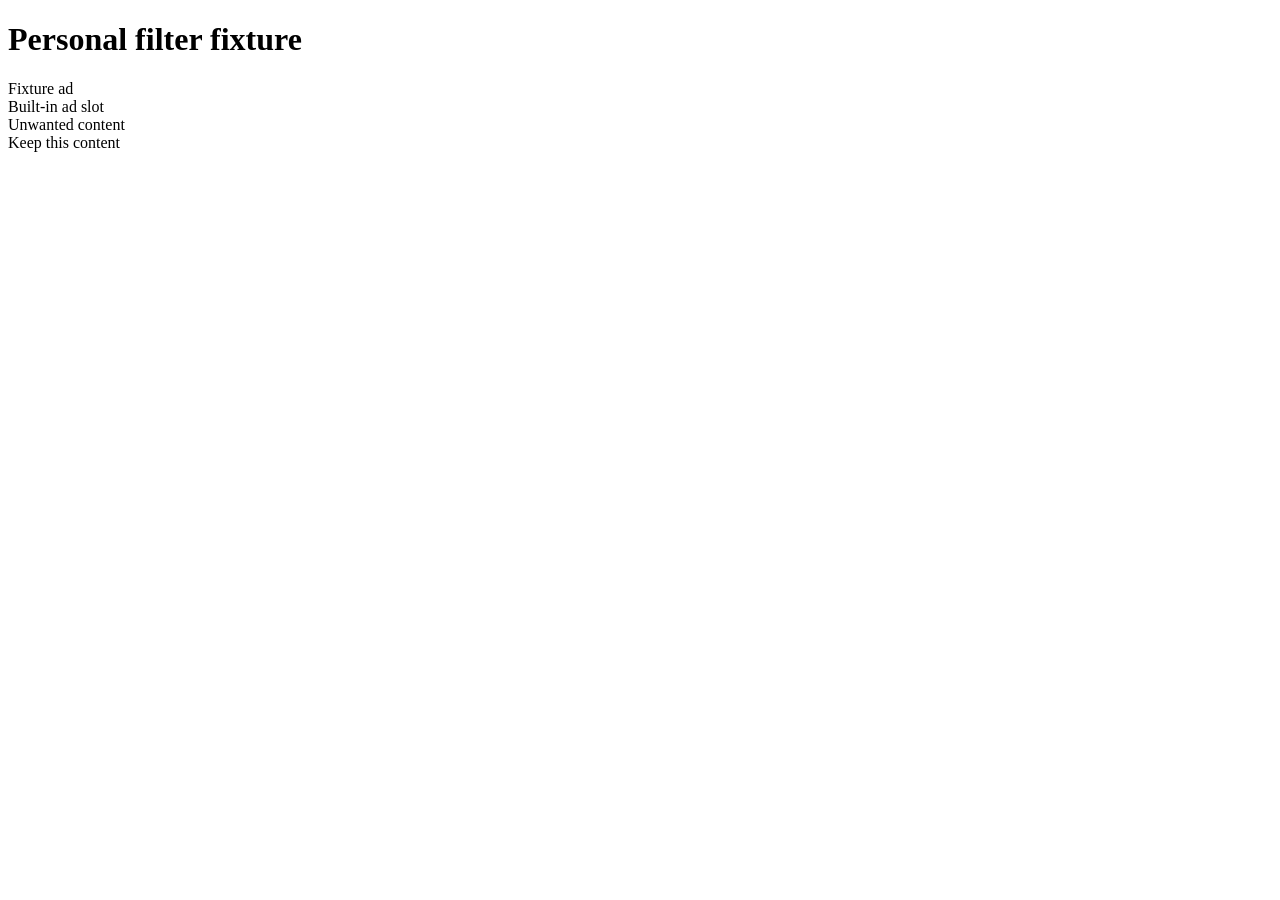
<file: Fixtures/personal.html>
<!doctype html><html lang="en"><meta charset="utf-8"><title>ADV personal filter checks</title>
<body><h1>Personal filter fixture</h1><div id="adv-demo-ad">Fixture ad</div><div data-ad-slot="fixture">Built-in ad slot</div><div id="unwanted">Unwanted content</div><div id="keep">Keep this content</div>
<script>
Object.defineProperty(document, "hidden", {configurable:true, get:()=>false});
const handlers = [];
let saved = {};
let shared = false;
let remote = [];
let nativeFailure = false;
let dynamicRules = [{id:42, priority:1, action:{type:'allow'}, condition:{urlFilter:'unrelated'}}];
let failSourceUpdate = false;
let failSourceSave = false;
const clone = value => JSON.parse(JSON.stringify(value));
const toolbarIcons = new Map();
const toolbarTitles = new Map();
const tabEvents = {updated:[], activated:[], removed:[]};
let matchedRules = [];
let failMatchedRules = false;
window.browser = {
  action: {
    async setIcon({tabId,path}) { toolbarIcons.set(tabId,path); },
    async setTitle({tabId,title}) { toolbarTitles.set(tabId,title); }
  },
  storage: {local: {
    async get() { return clone(saved); },
    async set(value) {
      if (failSourceSave && 'globalBlockedSourcesV1' in value) { failSourceSave = false; throw new Error('Storage unavailable'); }
      Object.assign(saved, clone(value));
    }
  }},
  declarativeNetRequest: {
    async getDynamicRules() { return clone(dynamicRules); },
    async updateDynamicRules({removeRuleIds, addRules}) {
      if (failSourceUpdate) { failSourceUpdate = false; throw new Error('DNR unavailable'); }
      dynamicRules = [...dynamicRules.filter(rule=>!removeRuleIds.includes(rule.id)), ...clone(addRules)];
    },
    async getEnabledRulesets() { return ['advertising']; },
    async getMatchedRules() {
      if (failMatchedRules) throw new Error('activeTab permission not granted');
      return {rulesMatchedInfo:clone(matchedRules)};
    }
  },
  runtime: {
    getURL(path) { return 'safari-web-extension://adv/' + path; },
    onMessage: {addListener(handler) { handlers.push(handler); }},
    async sendNativeMessage(application, message) {
      if (nativeFailure) throw new Error("Native unavailable");
      if (!shared) return {shared:false, rules:[]};
      if (message.operation === "merge") {
        const merged = new Map(remote.map(rule=>[rule.id,rule]));
        for (const rule of message.rules) merged.set(rule.id,clone(rule));
        remote = [...merged.values()];
      }
      if (message.operation === 'replace') {
        const rule = remote.find(rule=>rule.id===message.id && !rule.deleted && rule.host===message.host);
        if (!rule || rule.modified!==message.expectedModified) return {error:'Rule changed'};
        remote=remote.map(item=>item.id===rule.id ? {...rule,selector:message.selector,modified:Math.max(Date.now(),rule.modified+1)} : item);
      }
      if (message.operation === 'remove') {
        const rule = remote.find(rule=>rule.id===message.id);
        if (rule) { rule.deleted=true; rule.modified=Math.max(Date.now(),rule.modified+1); }
      }
      return {shared:true, rules:clone(remote)};
    },
    async sendMessage(message) { return await handlers[0](message, {tab:{id:1,url:location.href},url:location.href}); }
  },
  tabs: {
    onUpdated: {addListener(handler) { tabEvents.updated.push(handler); }},
    onActivated: {addListener(handler) { tabEvents.activated.push(handler); }},
    onRemoved: {addListener(handler) { tabEvents.removed.push(handler); }},
    async query() { return [{id:1}]; },
    async sendMessage(id,message) { for (const handler of handlers.slice(1)) handler(message); }
  }
};
window.runADVToolbarTests = async function() {
  const results = [];
  function check(condition,name) { if (!condition) throw new Error(name); results.push(name); }
  const base = Date.now();
  const report = (frameId,blocked,document='first',started=base) => handlers[0](
    {operation:'activity',blocked,document,started}, {tab:{id:2,url:location.href},frameId});
  await report(0,false);
  check(toolbarIcons.get(2)==='toolbar-idle.svg','Toolbar opens the lid when no blocking is observed');
  await report(1,true);
  check(toolbarIcons.get(2)==='toolbar.svg','Blocking in a subframe closes the toolbar lid');
  await report(0,false);
  check(toolbarIcons.get(2)==='toolbar.svg','An idle main frame does not override a blocking subframe');
  await report(1,false);
  check(toolbarIcons.get(2)==='toolbar-idle.svg','The lid opens when the last cosmetic block disappears');
  await report(0,false,'new',base+1);
  await report(0,true,'first',base);
  check(toolbarIcons.get(2)==='toolbar-idle.svg','Late activity from a previous document cannot overwrite the new page');
  matchedRules=[{tabId:2,timeStamp:base+100,rule:{ruleId:1,rulesetId:'advertising'}}];
  await handlers[0]({operation:'toolbarStatus',tabId:2},{});
  check(toolbarIcons.get(2)==='toolbar.svg','A confirmed DNR match closes the lid without a cosmetic match');
  tabEvents.updated.at(-1)(2,{status:'loading'});
  await report(0,false,'next',Date.now());
  check(toolbarIcons.get(2)==='toolbar-idle.svg','Navigation clears network activity from the previous page');
  failMatchedRules=true;
  await handlers[0]({operation:'toolbarStatus',tabId:3},{});
  check(toolbarTitles.get(3).includes('unavailable'),'Unavailable DNR feedback is reported as unknown rather than disabled');
  failMatchedRules=false;
  const originalNow=Date.now;
  try {
    await report(1,true,'frame',base+2);
    Date.now=()=>originalNow()+31000;
    await report(0,false,'next',base+10);
    check(toolbarIcons.get(2)==='toolbar-idle.svg','Expired subframe reports cannot leave the blocking icon stuck');
  } finally { Date.now=originalNow; }
  return JSON.stringify(results);
};
const attach = Element.prototype.attachShadow;
let pickerRoot;
Element.prototype.attachShadow = function(options) { pickerRoot = attach.call(this, options); return pickerRoot; };
window.runADVPersonalTests = async function(personalScript, pickerScript, backgroundScript) {
  const results = [];
  function check(condition, name) { if (!condition) throw new Error(name); results.push(name); }
  async function wait(condition) {
    for (let i=0;i<100;i++) { if (condition()) return; await new Promise(resolve=>setTimeout(resolve,20)); }
    throw new Error("Timed out waiting for rule application");
  }
  const unwanted = document.getElementById("unwanted");
  const keep = document.getElementById("keep");
  (0,eval)(personalScript);
  await wait(()=>getComputedStyle(document.getElementById("adv-demo-ad")).display === "none");
  check(getComputedStyle(document.querySelector("[data-ad-slot]")).display === "none", "Built-in cosmetic filters work within the single Web Extension");
  (0,eval)(pickerScript);
  unwanted.click();
  check(pickerRoot.getElementById("selector").value === "#unwanted", "Picker generates a stable selector");
  pickerRoot.getElementById("save").click();
  await wait(()=>getComputedStyle(unwanted).display === "none");
  check(getComputedStyle(keep).display !== "none", "Saving hides selected content and preserves normal content");
  let state = await browser.runtime.sendMessage({operation:"list"});
  check(state.rules.length === 1 && !state.shared, "Unsigned mode persists a local rule");
  check(saved.personalRulesV1[0].selector === "#unwanted", "Rule survives background storage reload");
  await browser.runtime.sendMessage({operation:"remove",id:state.rules[0].id});
  await wait(()=>getComputedStyle(unwanted).display !== "none");
  check(saved.personalRulesV1[0].deleted, "Removing restores content and retains a tombstone");
  const different = await browser.runtime.sendMessage({operation:"add",host:"other.example.com",selector:"#keep"});
  check(!!different.error, "Content script cannot add a rule for another site");
  const injection = await browser.runtime.sendMessage({operation:"add",host:location.hostname,selector:"x}body{display:none"});
  check(!!injection.error, "Rejects stylesheet injection");
  shared = true;
  state = await browser.runtime.sendMessage({operation:"list"});
  check(state.shared && remote[0].deleted, "Signing migration preserves local deletion history");
  remote.push({id:crypto.randomUUID(),host:location.hostname,selector:"#keep",modified:Date.now(),deleted:false});
  await browser.runtime.sendMessage({operation:"list"});
  await browser.tabs.sendMessage(1,{operation:"refresh"});
  await wait(()=>getComputedStyle(keep).display === "none");
  check(getComputedStyle(unwanted).display !== "none", "Rules arriving through native storage apply on the page");
  nativeFailure = true;
  const failure = await browser.runtime.sendMessage({operation:"add",host:location.hostname,selector:"#unwanted"});
  check(!!failure.error && saved.personalRulesV1.length === 2, "Shared mode reports native failure instead of silently forking local rules");
  nativeFailure = false;
  (0,eval)(pickerScript);
  const input = pickerRoot.getElementById("selector");
  unwanted.click(); input.value = "body"; input.dispatchEvent(new Event("input"));
  check(pickerRoot.getElementById("save").disabled, "Picker rejects hiding the entire page");
  pickerRoot.getElementById("cancel").click();
  check(!globalThis.__advCancelPicker, "Cancel cleans up the picker");
  shared = false; saved.sharedActivated = false;
  const batch = await browser.runtime.sendMessage({operation:"addMany",host:location.hostname,selectors:[".bulk-one", ".bulk-two", ".bulk-one"]});
  check(!batch.error && batch.added === 2, "Bulk registration saves multiple selectors and skips duplicates");
  const repeated = await browser.runtime.sendMessage({operation:"addMany",host:location.hostname,selectors:[".bulk-one", ".bulk-two"]});
  check(repeated.added === 0, "Repeated bulk registration preserves existing records");
  const beforeInvalid = JSON.stringify(saved);
  const invalidBatch = await browser.runtime.sendMessage({operation:"addMany",host:location.hostname,selectors:[".valid-batch", "x}body{display:none"]});
  check(!!invalidBatch.error && JSON.stringify(saved) === beforeInvalid, "Invalid bulk registration commits no partial rules");
  const wrongSite = await browser.runtime.sendMessage({operation:"addMany",host:"other.example.com",selectors:[".bulk-one"]});
  check(!!wrongSite.error, "Bulk registration rejects a content script's different site");
  (0,eval)(`(()=>{${backgroundScript}\n})()`);
  handlers[0] = handlers.pop();
  const persisted = await browser.runtime.sendMessage({operation:"list"});
  check(persisted.rules.some(rule=>rule.selector === ".bulk-two"), "Bulk rules survive background process recreation from persistent storage");
  shared = true;
  await browser.runtime.sendMessage({operation:"list"});
  const sharedBatch = await browser.runtime.sendMessage({operation:"addMany",host:location.hostname,selectors:[".shared-one", ".shared-two"]});
  check(sharedBatch.added === 2 && remote.some(rule=>rule.selector === ".shared-two"), "Shared storage receives the bulk batch in one merge");
  check(remote.some(rule=>rule.deleted), "Bulk migration preserves existing deletion history");
  const first = document.createElement('div'); first.id = 'multi-first'; first.textContent = 'First ad';
  const second = document.createElement('div'); second.id = 'multi-second'; second.textContent = 'Second ad';
  document.body.append(first, second);
  (0,eval)(pickerScript);
  first.click(); second.click();
  check(pickerRoot.querySelectorAll('#selected li').length === 2, "Picker selects several page elements without closing");
  first.click();
  check(pickerRoot.querySelectorAll('#selected li').length === 1, "Clicking a selected element again deselects it");
  first.click();
  pickerRoot.querySelector('#selected button').click();
  check(pickerRoot.querySelectorAll('#selected li').length === 1, "Picker review list removes an individual selection");
  second.click();
  const editor = pickerRoot.getElementById('selector');
  editor.value = 'body'; editor.dispatchEvent(new Event('input'));
  check(pickerRoot.getElementById('save').disabled, "An invalid edited selection disables saving the entire selection");
  editor.value = '#multi-second'; editor.dispatchEvent(new Event('input'));
  pickerRoot.getElementById('save').click();
  await wait(()=>getComputedStyle(first).display === 'none' && getComputedStyle(second).display === 'none');
  check(!globalThis.__advCancelPicker, "Saving the multi-element selection hides both elements and closes the picker");
  check(saved.personalRulesV1.filter(rule=>!rule.deleted && ['#multi-first','#multi-second'].includes(rule.selector)).length === 2, "All picked elements are persisted together");
  const rotating = document.createElement('section');
  rotating.id = 'ad-a1b2c3d4e5f6'; rotating.className = 'advertisement css-a1b2c3d4e5f6';
  document.body.append(rotating);
  (0,eval)(pickerScript); rotating.click();
  check(pickerRoot.getElementById('selector').value === 'section.advertisement', 'Picker avoids hash IDs and classes in favor of a stable class');
  pickerRoot.getElementById('save').click();
  await wait(()=>getComputedStyle(rotating).display === 'none');
  rotating.remove();
  const replacement = document.createElement('section');
  replacement.id = 'ad-f6e5d4c3b2a1'; replacement.className = 'advertisement css-f6e5d4c3b2a1';
  document.body.append(replacement);
  check(getComputedStyle(replacement).display === 'none', 'Saved CSS hides dynamically inserted ads with different hash IDs');
  const marked = document.createElement('ins'); marked.id = 'abcdef123456'; marked.dataset.adSlot = '123456789';
  document.body.append(marked);
  (0,eval)(pickerScript); marked.click();
  check(pickerRoot.getElementById('selector').value === 'ins[data-ad-slot]', 'Picker uses ad attribute presence instead of rotating IDs or slot values');
  pickerRoot.getElementById('cancel').click();
  const stubborn = document.createElement('div');
  stubborn.className = 'stubborn-ad'; stubborn.style.setProperty('display','block','important');
  document.body.append(stubborn);
  await browser.runtime.sendMessage({operation:'addMany',host:location.hostname,selectors:['.stubborn-ad']});
  await new Promise(resolve=>setTimeout(resolve,250));
  check(getComputedStyle(stubborn).display === 'none','Personal filters override inline important display declarations');
  stubborn.style.setProperty('display','flex','important');
  await wait(()=>getComputedStyle(stubborn).display === 'none');
  check(getComputedStyle(stubborn).display === 'none','Page style changes cannot reveal a matching saved element');
  const ruleState = await browser.runtime.sendMessage({operation:'list'});
  await browser.runtime.sendMessage({operation:'remove',id:ruleState.rules.find(rule=>rule.selector==='.stubborn-ad'&&!rule.deleted).id});
  await wait(()=>getComputedStyle(stubborn).display === 'flex');
  check(stubborn.style.getPropertyValue('display')==='flex','Removing a rule restores the latest page display declaration');
  const advStyle=[...document.querySelectorAll('style')].find(style=>style.textContent.includes('section.advertisement'));
  advStyle.textContent='';
  await wait(()=>advStyle.textContent.includes('section.advertisement'));
  check(getComputedStyle(replacement).display === 'none','Connected ADV stylesheet tampering is repaired');
  const ruleCount=advStyle.sheet.cssRules.length;
  advStyle.sheet.deleteRule(0);
  await browser.tabs.sendMessage(1,{operation:'refresh'});
  await wait(()=>advStyle.sheet.cssRules.length===ruleCount);
  check(advStyle.sheet.cssRules.length===ruleCount,'CSSOM rule deletion is repaired even when stylesheet text is unchanged');
  advStyle.sheet.disabled=true;
  await browser.tabs.sendMessage(1,{operation:'refresh'});
  await wait(()=>!advStyle.sheet.disabled);
  check(!advStyle.sheet.disabled,'A disabled ADV stylesheet is re-enabled');
  advStyle.media='not all';
  await wait(()=>advStyle.media==='');
  check(advStyle.media==='','Changed stylesheet media cannot suppress personal filters');
  const priorityAd=document.createElement('div'); priorityAd.id='specific-ad'; priorityAd.className='priority-ad';
  const pageOverride=document.createElement('style'); pageOverride.textContent='#specific-ad.priority-ad {display:block!important}';
  document.head.append(pageOverride); document.body.append(priorityAd);
  await browser.runtime.sendMessage({operation:'addMany',host:location.hostname,selectors:['.priority-ad']});
  await wait(()=>getComputedStyle(priorityAd).display==='none');
  check(getComputedStyle(priorityAd).display==='none','A more specific page important rule cannot override a personal filter');
  const commonOne=document.createElement('article'); commonOne.id='ad-banner-1'; commonOne.className='common-ad';
  const commonTwo=document.createElement('article'); commonTwo.id='ad-banner-2'; commonTwo.className='common-ad';
  const ordinary=document.createElement('article'); ordinary.className='ordinary-card';
  document.body.append(commonOne,commonTwo,ordinary);
  (0,eval)(pickerScript); commonOne.click();
  const similar=pickerRoot.getElementById('similar'); similar.checked=true; similar.dispatchEvent(new Event('change'));
  check(pickerRoot.getElementById('selector').value==='article.common-ad','Reusable picking ignores serial IDs and sibling positions');
  check(pickerRoot.querySelectorAll('.selected-outline').length===2,'Reusable picker previews every matching element');
  commonTwo.click();
  check(pickerRoot.querySelectorAll('#selected li').length===1,'Selecting another covered element does not remove the common filter');
  pickerRoot.getElementById('save').click();
  await wait(()=>getComputedStyle(commonOne).display==='none' && getComputedStyle(commonTwo).display==='none');
  const commonLater=document.createElement('article'); commonLater.id='ad-banner-99'; commonLater.className='common-ad'; document.body.append(commonLater);
  check(getComputedStyle(commonLater).display==='none' && getComputedStyle(ordinary).display!=='none','Common filters hide later repeated ads while preserving unrelated cards');
  const tagOne=document.createElement('adv-slot'); const tagTwo=document.createElement('adv-slot');
  document.body.append(tagOne,tagTwo);
  (0,eval)(pickerScript); tagOne.click();
  const tagSimilar=pickerRoot.getElementById('similar'); tagSimilar.checked=true; tagSimilar.dispatchEvent(new Event('change'));
  check(pickerRoot.getElementById('selector').value==='adv-slot','Reusable picking can register an entire custom tag');
  pickerRoot.getElementById('save').click();
  await wait(()=>getComputedStyle(tagOne).display==='none' && getComputedStyle(tagTwo).display==='none');
  const tagLater=document.createElement('adv-slot'); document.body.append(tagLater);
  check(getComputedStyle(tagLater).display==='none','A saved tag filter also hides newly inserted identical tags');
  document.querySelectorAll('style').forEach(style=>style.remove());
  delete globalThis.__advPersonalLoaded;
  (0,eval)(personalScript);
  await wait(()=>getComputedStyle(replacement).display === 'none');
  check(getComputedStyle(first).display === 'none', 'Recreated page content script restores saved cosmetic filters from storage');
  return JSON.stringify(results);
};
window.runADVSourceTests = async function(pickerScript, backgroundScript) {
  const results = [];
  function check(condition, name) { if (!condition) throw new Error(name); results.push(name); }
  let response = await browser.runtime.sendMessage({operation:'sourceAdd', pageHost:location.hostname, hosts:['ADS.EXAMPLE.TEST', 'ads.example.test']});
  check(response.added === 1 && response.hosts[0] === 'ads.example.test', 'Source blocks normalize and deduplicate hosts');
  const rule = dynamicRules.find(rule=>rule.id >= 100000);
  const pattern = new RegExp(rule.condition.regexFilter);
  check(pattern.test('https://ads.example.test/banner.png') && pattern.test('https://cdn.ads.example.test:8443/ad.js'), 'Source rule matches the provider host and its subdomains');
  check(!pattern.test('https://ads.example.test.evil.test/x') && !pattern.test('https://badads.example.test/x'), 'Source rule enforces hostname boundaries');
  check(!rule.condition.initiatorDomains && !rule.condition.resourceTypes.includes('main_frame') && rule.condition.resourceTypes.includes('sub_frame'), 'Source rule blocks ad resources across sites while allowing top-level navigation');
  check(dynamicRules.some(rule=>rule.id === 42), 'Source updates preserve unrelated dynamic rules');
  const storedBefore = JSON.stringify(saved);
  const rulesBefore = JSON.stringify(dynamicRules);
  response = await browser.runtime.sendMessage({operation:'sourceAdd', pageHost:location.hostname, hosts:['other.ads.test', 'https://invalid.test/path']});
  check(!!response.error && JSON.stringify(saved) === storedBefore && JSON.stringify(dynamicRules) === rulesBefore, 'Invalid source batch changes neither storage nor active rules');
  response = await browser.runtime.sendMessage({operation:'sourceAdd', pageHost:'other.example.test', hosts:['other.ads.test']});
  check(!!response.error, 'Content scripts cannot spoof the page requesting a source block');
  failSourceUpdate = true;
  response = await browser.runtime.sendMessage({operation:'sourceAdd', pageHost:location.hostname, hosts:['other.ads.test']});
  check(!!response.error && JSON.stringify(saved) === storedBefore, 'DNR failure does not report a source as saved');
  failSourceSave = true;
  response = await browser.runtime.sendMessage({operation:'sourceAdd', pageHost:location.hostname, hosts:['other.ads.test']});
  check(!!response.error && JSON.stringify(dynamicRules) === rulesBefore, 'Storage failure restores the previous active source rules');
  dynamicRules = dynamicRules.filter(rule=>rule.id < 100000);
  (0,eval)(`(()=>{${backgroundScript}\n})()`); handlers[0] = handlers.pop();
  response = await browser.runtime.sendMessage({operation:'sourceList'});
  check(response.hosts.includes('ads.example.test') && dynamicRules.some(rule=>rule.id >= 100000), 'Source blocks are restored from persistent storage after background recreation');
  const link = document.createElement('a'); link.href = 'https://www.dmm.co.jp/landing';
  const image = document.createElement('img'); image.id = 'provider-image';
  Object.defineProperty(image, 'currentSrc', {value:'https://picked.ads.test/banner.png'});
  link.append(image); document.body.append(link);
  (0,eval)(pickerScript); image.click();
  const candidate = pickerRoot.querySelector('input[data-host="picked.ads.test"]');
  check(!!candidate && !pickerRoot.querySelector('input[data-host="www.dmm.co.jp"]'), 'Picker suggests the image delivery host instead of the advertiser landing page');
  check(!candidate.checked && pickerRoot.getElementById('block-sources').disabled, 'Provider blocks require an explicit source selection');
  const personalBefore = JSON.stringify(saved.personalRulesV1);
  candidate.click(); pickerRoot.getElementById('block-sources').click();
  response = await browser.runtime.sendMessage({operation:'sourceList'});
  check(response.hosts.includes('picked.ads.test') && JSON.stringify(saved.personalRulesV1) === personalBefore, 'Picker persists a global provider block without changing cosmetic filters');
  pickerRoot.getElementById('cancel').click();
  response = await browser.runtime.sendMessage({operation:'sourceRemove', pageHost:location.hostname, host:'picked.ads.test'});
  check(!response.hosts.includes('picked.ads.test') && dynamicRules.filter(rule=>rule.id>=100000).length === 1, 'Unblocking removes the global source rule');
  return JSON.stringify(results);
};

window.runADVHelpTests = async function(helpScript) {
  const results = [];
  function check(condition,name) { if (!condition) throw new Error(name); results.push(name); }
  const ui = document.createElement('div');
  ui.innerHTML = `<details id="help"><input id="help-selector"><textarea id="help-html"></textarea><textarea id="help-question"></textarea><p id="help-status"></p><ul id="help-findings"></ul><ul id="help-candidates"></ul><div id="help-conversation"></div><button id="help-inspect"></button><button id="help-ask"></button></details><textarea id="selectors"></textarea>`;
  const selection = document.createElement('div');
  selection.innerHTML = '<div id="ad-123456789" class="help-ad"><canvas></canvas></div><div class="help-ad"></div><div class="help-normal">Keep</div>';
  document.body.append(ui,selection);
  const stateBefore = JSON.stringify(saved);
  const api = (0,eval)(helpScript + ';ADVHelp');
  const snapshot = api.inspectDocument('inspect','#ad-123456789',['.help-ad','div.help-ad',']']);
  check(snapshot.candidates.some(c=>c.selector==='div.help-ad' && c.count===2),'Help derives reusable classes with real document match counts');
  check(snapshot.observations[0].matches.join()===snapshot.observations[1].matches.join() && snapshot.observations[2].count===null,'Help reports matching sets and invalid syntax without editing rules');
  check(!snapshot.candidates.some(c=>['body','html','div'].includes(c.selector)),'Help excludes unqualified whole-page candidates');
  const repeated=api.inspectDocument('inspect','  div.help-ad  ');
  check(repeated.candidates.filter(candidate=>candidate.selector==='div.help-ad').length===1,'Repeated trimmed CSS candidates are offered only once');
  const pasted = api.inspectDocument('inspect','',[], '<div data-gc-test-id="gc-instream-root"><script>window.__advHelpInjected=true;<'+ '/script><img src="https://should-not-load.example/test"></div>');
  check(!window.__advHelpInjected && !pasted.candidates.some(c=>c.selector.includes('should-not-load')) && pasted.candidates.some(c=>c.selector==='div[data-gc-test-id="gc-instream-root"]'),'Pasted markup stays inert and only bounded selector evidence is extracted');
  let rejected=false; try { api.inspectDocument('preview','body'); } catch { rejected=true; }
  check(rejected,'Help refuses previewing the whole page');
  const preview = api.inspectDocument('preview','div.help-ad');
  check(preview.count===2 && document.querySelector('.help-ad').style.display==='', 'Help preview outlines matches without hiding or saving them');
  globalThis.__advHelpPreview?.remove();
  const draft = await handlers[0]({operation:'helpDraft', selector:'.help-ad'}, {tab:{id:1,url:location.href},url:location.href});
  const received = await handlers[0]({operation:'helpDraftGet',tabId:1},{});
  const consumed = await handlers[0]({operation:'helpDraftGet',tabId:1},{});
  check(draft.stored && received.selector==='.help-ad' && !consumed.selector,'Picker help handoff is ephemeral and consumed once');
  const denied = await handlers[0]({operation:'assist',request:{}},{tab:{id:1,url:location.href}});
  check(!!denied.error,'Page content cannot invoke the model bridge directly');
  check(JSON.stringify(saved)===stateBefore,'Read-only help and handoff leave persisted filters unchanged');
  const oldSend = browser.runtime.sendMessage;
  const oldNative = browser.runtime.sendNativeMessage;
  const oldScripting = browser.scripting;
  window.host = location.hostname; window.tab = {id:1};
  browser.runtime.sendMessage = message => handlers[0](message,{});
  browser.runtime.sendNativeMessage = async (application,message) => message.operation==='assist'
    ? {modelStatus:'Model unavailable.', explanation:'Read-only inspection.', findings:[], candidates:message.request.candidates}
    : oldNative(application,message);
  browser.scripting = {async executeScript({func,args}) { return [{frameId:0,result:func(...args)}]; }};
  let selectedPreview;
  globalThis.ADVDraft = {revision:0, async choose(selector) { ui.querySelector('#selectors').value=selector; this.revision++; selectedPreview=await api.page('preview',selector); }};
  try {
    api.showRule('#ad-123456789');
    ui.querySelector('#help-inspect').click();
    for(let i=0;i<100 && !ui.querySelector('#help-candidates li');i++) await new Promise(resolve=>setTimeout(resolve,20));
    const row=ui.querySelector('#help-candidates li');
    check(!!row && ui.querySelector('#help-status').textContent.includes('Model unavailable'),'Unavailable model still exposes deterministic candidates in the popup');
    const buttons=row.querySelectorAll('button');
    check(buttons.length===1 && buttons[0].textContent==='Select & preview','A proposal offers a single selection-and-preview action instead of a copy flow');
    buttons[0].click();
    for(let i=0;i<100 && buttons[0].disabled;i++) await new Promise(resolve=>setTimeout(resolve,20));
    check(ui.querySelector('#selectors').value==='#ad-123456789' && selectedPreview.count===1 && JSON.stringify(saved)===stateBefore,'Selecting a proposal stages and previews its condition without saving a rule');
    check(!ui.querySelector('#help-inspect').disabled && !ui.querySelector('#help-ask').disabled,'Help restores its controls after a completed inspection');
  } finally {
    browser.runtime.sendMessage=oldSend; browser.runtime.sendNativeMessage=oldNative; browser.scripting=oldScripting;
    globalThis.__advHelpPreview?.remove(); delete window.host;delete window.tab;delete globalThis.ADVDraft;
  }


  const brands=document.createElement('div');
  brands.innerHTML='<div class="ad-card"><a href="https://ad.fanza.example/banner?token=private"><img alt="FANZA banner"></a></div><div class="ad-card"><a href="https://ad.games.dmm.com/banner"><img alt="DMM Games"></a></div><a href="https://fanza.example/article">Article about FANZA</a>';
  document.body.append(brands);
  const brandScan=api.inspectDocument('discover','',[],'',['FANZA']);
  check(brandScan.candidates.length===1 && brandScan.candidates[0].count===1,'Brand discovery proposes a marked advertising container and deduplicates alternative evidence');
  check(!brandScan.candidates.some(candidate=>candidate.selector.includes('dmm')) && !brandScan.candidates[0].selector.includes('article'),'A narrow search respects its literal terms and skips ordinary text links');
  check(!JSON.stringify(brandScan).includes('private') && brandScan.candidates[0].reason.includes('URL host or path'),'Brand evidence strips resource query strings and states its actual source');
  const broadened=api.inspectDocument('discover','',[],'',['FANZA','DMM']);
  check(broadened.candidates.some(candidate=>candidate.selector.includes('dmm')) && broadened.candidates.filter(candidate=>candidate.reason.includes('Inside a marked advertising container.')).length===2,'Related-brand terms from the guide can broaden the visible draft to DMM Games');
  const absent=api.inspectDocument('discover','',[],'',['UnknownBrand']);
  check(absent.candidates.length===0,'Absent brand evidence produces no invented filter');
  const resolved=document.createElement('img');resolved.setAttribute('src','//relative.ads.invalid/banner.png');
  Object.defineProperty(resolved,'currentSrc',{value:'https://chosen.ads.invalid/responsive.png',configurable:true});
  brands.firstElementChild.append(resolved);
  const responsive=api.inspectDocument('discover','',[],'',['chosen.ads.invalid']);
  check(responsive.candidates.some(candidate=>!candidate.domain && candidate.selector.includes(CSS.escape('//relative.ads.invalid/banner.png')) && candidate.count===1) && responsive.candidates.some(candidate=>candidate.domain==='chosen.ads.invalid'),'Resolved or responsive image URLs use literal src for matching CSS and currentSrc for observed resource domains');
  brands.remove();
  const rule={id:crypto.randomUUID(),host:location.hostname,selector:'.before-edit',modified:Date.now(),deleted:false};
  remote.push(rule); saved.personalRulesV1=clone(remote);
  const updated=await handlers[0]({operation:'replace',id:rule.id,host:rule.host,selector:'.after-edit',expectedModified:rule.modified},{});
  const replaced=updated.rules.find(item=>item.id===rule.id);
  check(replaced.selector==='.after-edit' && replaced.modified>rule.modified && !replaced.deleted,'Explicit edits preserve rule identity and modification ordering');
  const stale=await handlers[0]({operation:'replace',id:rule.id,host:rule.host,selector:'.stale-edit',expectedModified:rule.modified},{});
  check(!!stale.error && remote.find(item=>item.id===rule.id).selector==='.after-edit','Stale edits cannot overwrite a newer saved condition');
  ui.remove();selection.remove();
  return JSON.stringify(results);
};

window.runADVWorkspaceControls = async function(helpScript,popupScript,popupHTML) {
  const results=[];
  function check(value,name) { if(!value)throw new Error(name); results.push(name); }
  async function waitFor(predicate) { for(let i=0;i<100;i++){if(predicate())return;await new Promise(resolve=>setTimeout(resolve,20));}throw new Error('Workspace controls did not settle'); }
  const ui=document.createElement('div');
  ui.innerHTML=new DOMParser().parseFromString(popupHTML,'text/html').body.innerHTML;
  const ads=document.createElement('div');
  ads.innerHTML='<div class="ad-card"><a href="https://ad.fanza.example/banner"><img alt="FANZA ad" width="30" height="30"></a></div><div class="ad-card"><a href="https://ad.games.dmm.com/banner"><img alt="DMM Games" width="30" height="30"></a></div>';
  document.body.append(ui,ads);
  const original={send:browser.runtime.sendMessage,native:browser.runtime.sendNativeMessage,scripting:browser.scripting,query:browser.tabs.query};
  browser.runtime.sendMessage=message=>handlers[0](message,{tab:{id:2},url:browser.runtime.getURL('popup.html')});
  browser.runtime.sendNativeMessage=async(application,message)=>message.operation==='assist'
    ? {modelStatus:'On-device guide available.',searchTerms:message.request.question.includes('FANZA') ? ['FANZA','DMM'] : [],explanation:'Review the proposed content.',findings:[],candidates:message.request.candidates,
        suggestedIndex:message.request.question==='Hide an ad on this page.' && message.request.phase!=='interpret' ? 0 : message.request.question==='Block this provider on all websites.' ? message.request.candidates.findIndex(candidate=>candidate.domain) : undefined}
    : original.native(application,message);
  browser.tabs.query=async()=>[{id:1,url:location.href}];
  browser.scripting={async executeScript({func,args}){return[{frameId:0,result:func(...args)}];}};
  try {
    (0,eval)(helpScript+'\n'+popupScript);
    await waitFor(()=>!ui.querySelector('#pick').disabled);
    const before=JSON.stringify(saved);
    const question=ui.querySelector('#help-question');question.value='Hide the FANZA ads on this page.';ui.querySelector('#help-ask').click();
    await waitFor(()=>!ui.querySelector('#help-ask').disabled);
    const editor=ui.querySelector('#selectors'), apply=ui.querySelector('#save-bulk'), preview=ui.querySelector('#preview-draft');
    check(editor.value.includes('fanza') && editor.value.includes('dmm'),'Natural-language intent stages requested and related brand conditions in the shared draft');
    check(apply.disabled && JSON.stringify(saved)===before,'Conversation alone cannot apply a staged draft');
    preview.click();await waitFor(()=>!preview.disabled);
    check(!apply.disabled,'A successful target preview enables explicit application');
    const proposed=editor.value;
    const candidate=ui.querySelector('#help-candidates li');
    candidate.querySelector('button').click();await waitFor(()=>!candidate.querySelector('button').disabled);
    check(editor.value===candidate.querySelector('code').textContent && !editor.value.includes('\n') && !apply.disabled && JSON.stringify(saved)===before,'Choosing a candidate replaces the draft, previews it, and enables Apply without copying or saving');
    editor.value=proposed;editor.dispatchEvent(new Event('input'));preview.click();await waitFor(()=>!preview.disabled);
    const execute=browser.scripting.executeScript;
    let release;
    browser.scripting.executeScript=async request=>{
      const result=await execute(request);
      await new Promise(resolve=>{release=resolve;});
      return result;
    };
    preview.click();await waitFor(()=>!!release);
    editor.value='.ad-card';editor.dispatchEvent(new Event('input'));
    release();await new Promise(resolve=>setTimeout(resolve,20));
    check(apply.disabled,'An old preview response cannot approve a draft edited while inspection was pending');
    browser.scripting.executeScript=execute;
    editor.value=proposed;editor.dispatchEvent(new Event('input'));preview.click();await waitFor(()=>!preview.disabled);
    release=undefined;
    browser.scripting.executeScript=async request=>{
      const result=await execute(request);
      await new Promise(resolve=>{release=resolve;});
      return result;
    };
    apply.click();await waitFor(()=>!!release);
    editor.value='.ad-card';editor.dispatchEvent(new Event('input'));
    release();await waitFor(()=>ui.querySelector('#bulk-status').textContent.includes('draft changed'));
    check(JSON.stringify(saved)===before,'Editing during the apply recheck cannot save an obsolete draft');
    browser.scripting.executeScript=execute;
    ui.querySelector('#clear-draft').click();
    question.value='Hide an ad on this page.';ui.querySelector('#help-ask').click();
    await waitFor(()=>!ui.querySelector('#help-ask').disabled);
    check(editor.value && apply.disabled && ui.querySelector('#help-status').textContent.includes('marked advertising containers') && JSON.stringify(saved)===before,'A brand-free request can stage a model-selected page candidate without choosing an element or saving');
    ui.querySelector('#clear-draft').click();
    question.value='What is this page about?';ui.querySelector('#help-ask').click();
    await waitFor(()=>!ui.querySelector('#help-ask').disabled);
    check(!editor.value && ui.querySelector('#help-candidates li') && !ui.querySelector('#help-status').textContent.includes('Name a brand'),'An unselected general request exposes candidates but does not stage them without a model choice');
    editor.value='body';editor.dispatchEvent(new Event('input'));
    check(apply.disabled,'Editing the draft invalidates its previous approval');
    preview.click();await waitFor(()=>!preview.disabled);
    check(apply.disabled && ui.querySelector('#bulk-status').textContent.includes('Whole-page'),'Whole-page proposals cannot be previewed or applied');
    editor.value=proposed;editor.dispatchEvent(new Event('input'));preview.click();await waitFor(()=>!preview.disabled);
    apply.click();await waitFor(()=>editor.value==='');
    check(proposed.split('\n').every(selector=>saved.personalRulesV1.some(rule=>!rule.deleted && rule.selector===selector)),'Only the explicit Apply draft action persists the proposed condition');
    check(ui.querySelector('#rules').textContent.includes('DMM'),'Related-brand conditions remain visible and individually removable in the saved list');
    const resource=document.createElement('img');resource.src='https://media.ads.invalid/banner.png';ads.firstElementChild.append(resource);
    const beforeDomain=JSON.stringify(saved.personalRulesV1), beforeSources=JSON.stringify(saved.globalBlockedSourcesV1);
    ui.querySelector('#help-selector').value='.ad-card';question.value='Block this provider on all websites.';ui.querySelector('#help-ask').click();
    await waitFor(()=>!ui.querySelector('#help-ask').disabled);
    const domainRow=[...ui.querySelectorAll('#help-candidates li')].find(row=>row.querySelector('code').textContent==='media.ads.invalid');
    check(domainRow && domainRow.textContent.includes('all websites') && JSON.stringify(saved.globalBlockedSourcesV1)===beforeSources,'The guide can propose an observed resource domain with explicit global scope without blocking it');
    domainRow.querySelector('button').click();await waitFor(()=>!domainRow.querySelector('button').disabled);
    check(!apply.disabled && editor.readOnly && ui.querySelector('#draft-domain').textContent.includes('media.ads.invalid') && ui.querySelector('#bulk-status').textContent.includes('does not simulate network blocking'),'Selecting a domain previews reference elements and clearly identifies global request blocking');
    apply.click();await waitFor(()=>editor.value==='');
    check(saved.globalBlockedSourcesV1.includes('media.ads.invalid') && dynamicRules.some(rule=>rule.id>=100000 && new RegExp(rule.condition.regexFilter).test('https://media.ads.invalid/banner.png') && !rule.condition.resourceTypes.includes('main_frame')) && JSON.stringify(saved.personalRulesV1)===beforeDomain,'Only Apply installs the domain DNR rule without saving the preview selector as a cosmetic filter');
    check(!editor.readOnly && ui.querySelector('#draft-domain').hidden,'Completing a domain draft restores the editable cosmetic draft');
    const savedCondition=proposed.split('\n')[0];
    ui.querySelector('#help-selector').value=savedCondition;ui.querySelector('#help-inspect').click();
    await waitFor(()=>!ui.querySelector('#help-inspect').disabled);
    check([...ui.querySelectorAll('#help-candidates code')].every(code=>code.textContent!==savedCondition && code.textContent!=='media.ads.invalid'),'Already-saved CSS and covered source domains are excluded from new proposals');

  } finally {
    browser.runtime.sendMessage=original.send;browser.runtime.sendNativeMessage=original.native;browser.scripting=original.scripting;browser.tabs.query=original.query;
    globalThis.__advHelpPreview?.remove();delete globalThis.ADVDraft;
    ui.remove();ads.remove();
  }
  return JSON.stringify(results);
};
</script></body></html>
</file>
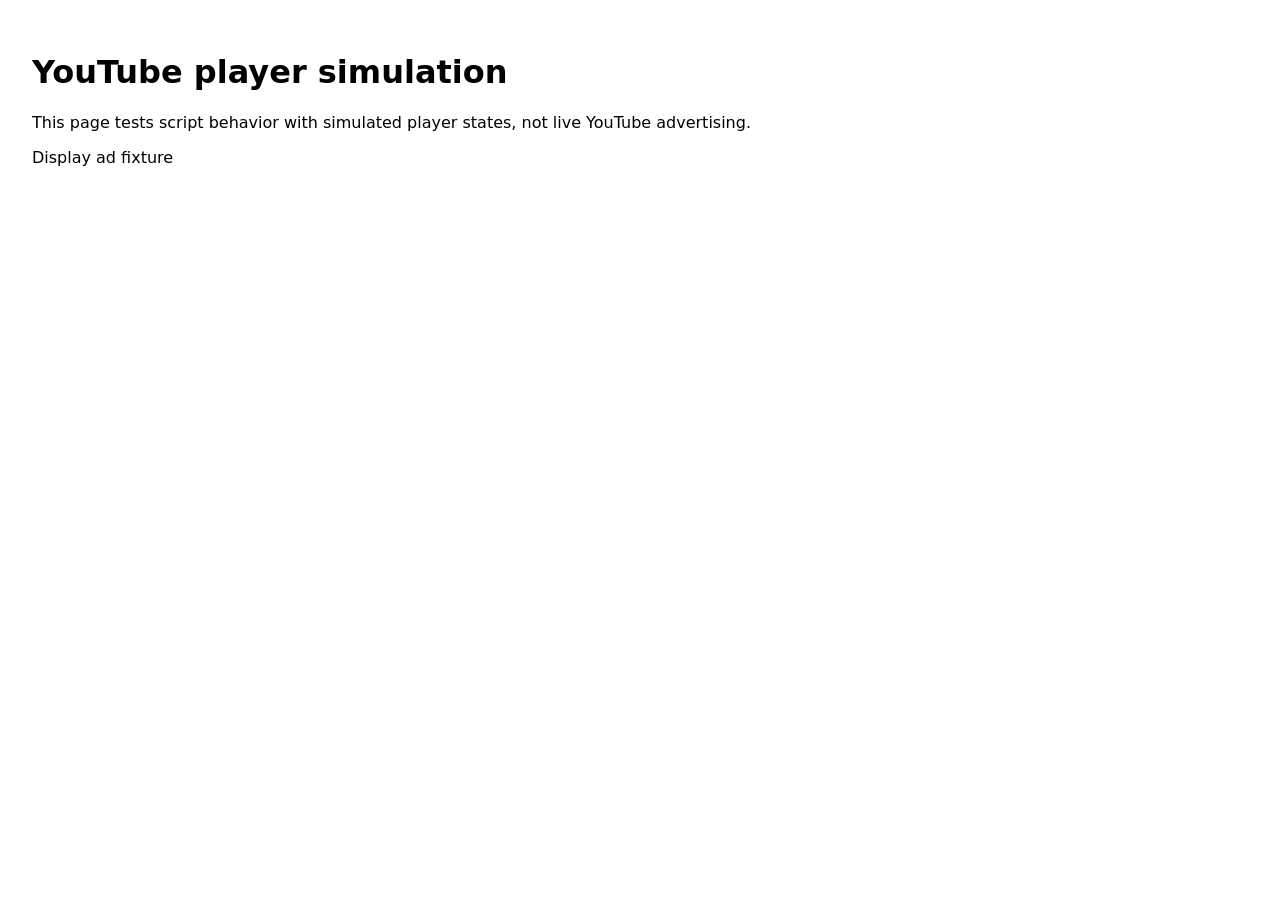
<file: Fixtures/youtube.html>
<!doctype html>
<html lang="en">
<meta charset="utf-8">
<title>ADV YouTube script tests</title>
<style>
body { font: 16px system-ui; padding: 24px; }
.ytp-ad-text { width: 80px; height: 24px; }
button { width: 100px; height: 30px; }
</style>
<h1>YouTube player simulation</h1>
<p>This page tests script behavior with simulated player states, not live YouTube advertising.</p>
<ytd-ad-slot-renderer id="display-ad">Display ad fixture</ytd-ad-slot-renderer>
<div id="fixture"></div>
<script>
window.runADVYouTubeTests = async () => {
    // Offscreen WKWebView documents are hidden. Model foreground/background
    // states explicitly alongside the mock media properties used below.
    let hidden = false;
    Object.defineProperty(document, 'hidden', { configurable: true, get: () => hidden });
    const results = [];
    const wait = () => new Promise(resolve => setTimeout(resolve, 650));
    const check = (condition, name) => { if (!condition) throw new Error(name); results.push(name); };
    const fixture = document.querySelector('#fixture');
    function makePlayer() {
        fixture.innerHTML = '<div id="movie_player" class="html5-video-player"><video></video><span class="ytp-ad-text" hidden>Ad</span></div>';
        const player = fixture.firstElementChild;
        const video = player.querySelector('video');
        Object.defineProperties(video, {
            duration: { value: 120, writable: true, configurable: true },
            currentTime: { value: 42, writable: true, configurable: true },
            currentSrc: { value: 'main-video', writable: true, configurable: true },
            muted: { value: false, writable: true, configurable: true },
            playbackRate: { value: 1.25, writable: true, configurable: true }
        });
        return { player, video, indicator: player.querySelector('.ytp-ad-text') };
    }
    const ad = (player, indicator) => { indicator.hidden = false; player.classList.add('ad-showing'); };
    let { player, video, indicator } = makePlayer();
    await wait();
    check(video.currentTime === 42 && video.playbackRate === 1.25 && !video.muted, 'Normal playback is untouched');
    check(getComputedStyle(document.querySelector('#display-ad')).display === 'none', 'YouTube display ads are hidden');

    let clicks = 0;
    const skip = document.createElement('button');
    skip.className = 'ytp-skip-ad-button'; skip.textContent = 'Skip ad';
    skip.onclick = () => { clicks++; player.classList.remove('ad-showing'); indicator.hidden = true; };
    player.append(skip); ad(player, indicator);
    await wait();
    check(clicks === 1 && video.currentTime === 42 && !video.muted,
        `Visible skip button is clicked without seeking normal content (clicks=${clicks}, time=${video.currentTime}, muted=${video.muted}, hidden=${document.hidden})`);
    skip.remove();

    video.duration = 20; video.currentTime = 0; video.currentSrc = 'ad-video';
    ad(player, indicator); await wait();
    check(video.currentTime === 20 && video.muted, 'Confirmed finite ad advances to its end');
    player.classList.remove('ad-showing'); indicator.hidden = true; await wait();
    check(!video.muted && video.playbackRate === 1.25, 'Mute and playback speed are restored after an ad');

    video.duration = NaN; video.currentTime = 2; video.currentSrc = 'unknown-ad';
    ad(player, indicator); await wait();
    check(video.currentTime === 2 && video.playbackRate === 16 && video.muted, 'Unknown ad timeline is accelerated without seeking');
    video.currentSrc = 'new-main-video'; video.duration = 120; video.currentTime = 7;
    await wait(); await wait();
    check(video.currentTime === 7 && video.playbackRate === 1.25 && !video.muted, 'A changed media source is protected while ad UI is stale');
    player.classList.remove('ad-showing'); indicator.hidden = true; await wait();
    player.classList.add('ad-showing'); await wait();
    check(video.currentTime === 7 && !video.muted, 'An ad class without visible ad UI does not alter playback');
    player.classList.remove('ad-showing'); await wait();

    ({ player, video, indicator } = makePlayer());
    video.duration = 10; video.currentTime = 0; video.currentSrc = 'new-ad';
    ad(player, indicator); await wait();
    // A newly observed source is protected on the first update. Wait for the
    // subsequent timer tick rather than racing its 500ms cadence offscreen.
    for (let i = 0; i < 20 && video.currentTime !== 10; i++) {
        await new Promise(resolve => setTimeout(resolve, 100));
    }
    check(video.currentTime === 10, 'A replacement player is handled after single-page navigation');
    hidden = true;
    video.currentTime = 3;
    document.dispatchEvent(new Event('visibilitychange')); await wait();
    check(video.currentTime === 3 && !video.muted && video.playbackRate === 1.25,
        'Background tabs restore playback settings and stop modifying media');
    hidden = false;
    player.classList.remove('ad-showing'); indicator.hidden = true; await wait();
    return JSON.stringify(results);
};
</script>
</html>
</file>
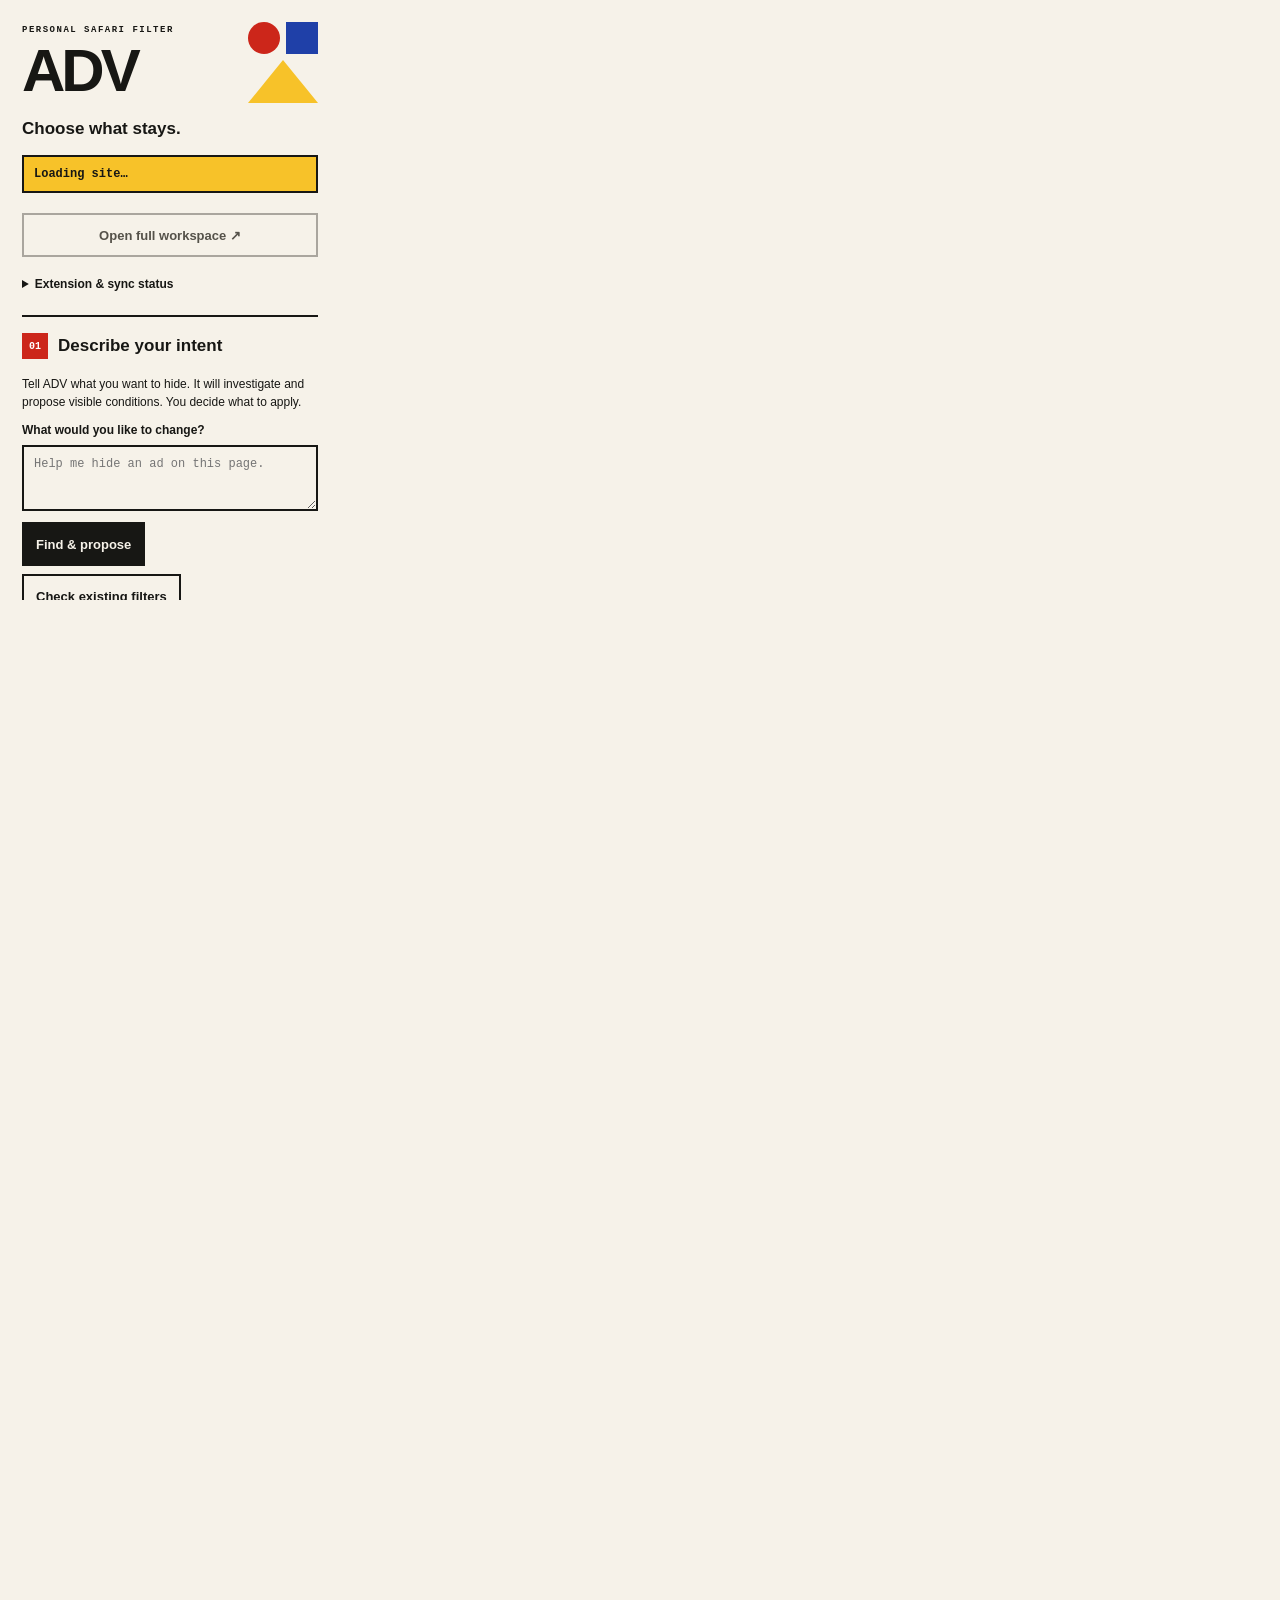
<file: WebExtension/popup.html>
<!doctype html>
<html lang="en"><head><meta charset="utf-8"><meta name="viewport" content="width=device-width, initial-scale=1">
<title>ADV · Personal control</title><link rel="stylesheet" href="popup.css"></head>
<body><header><div><p class="eyebrow">PERSONAL SAFARI FILTER</p><h1>ADV</h1></div><div class="mark" aria-hidden="true"><i></i><i></i><i></i></div></header>
<p class="tagline">Choose what stays.</p><p id="site">Loading site…</p>
<button id="open-workspace" disabled>Open full workspace ↗</button>
<details class="system-status"><summary>Extension &amp; sync status</summary><p id="network" class="hint" role="status">Checking network filters…</p><p id="activity" class="hint" role="status">Checking page activity…</p><p id="status" role="status">Loading rules…</p></details>
<main id="workspace">
<section id="help" class="panel conversation-panel"><h2><span class="index red">01</span> Describe your intent</h2>
<p class="intro">Tell ADV what you want to hide. It will investigate and propose visible conditions. You decide what to apply.</p>
<label for="help-question">What would you like to change?</label><textarea id="help-question" rows="3" maxlength="1500" placeholder="Help me hide an ad on this page."></textarea>
<button id="help-ask">Find &amp; propose</button><button id="help-inspect">Check existing filters</button>
<p id="help-status" class="hint" role="status">On-device conversation requires Apple Intelligence. Manual selection and rule inspection remain available.</p>
<div id="help-conversation" aria-live="polite"></div>
<details><summary>Use a selected element or HTML</summary><label for="help-selector">Element or saved CSS selector</label><input id="help-selector" placeholder=".advertisement" spellcheck="false">
<label for="help-html">HTML fragment (optional)</label><textarea id="help-html" rows="3" maxlength="10000" spellcheck="false" placeholder="Paste the outer advertising container"></textarea></details>
<details><summary>Investigation details</summary><p class="hint">Investigates up to 500 marked advertising containers or links, image descriptions, and iframe URLs in the top document. Position and size can help identify a candidate without selecting it. Brand mentions are clues, not proof of advertising. Frames and Shadow DOM are not inspected.</p><ul id="help-findings" aria-label="Rule diagnostics"></ul></details>
</section>
<section id="draft-panel" class="panel"><h2><span class="index blue">02</span> Review your draft</h2>
<p id="draft-title" class="intro">Nothing is staged yet.</p><p id="draft-scope" class="hint">Hide matching elements on this exact website. Existing filters stay in place.</p>
<p id="draft-domain" hidden></p>
<p class="hint">Choose a suggestion with Select &amp; preview, review the outlined targets, then Apply draft. Choosing another suggestion replaces the current draft.</p>
<ul id="help-candidates" aria-label="Candidate selectors"></ul>
<button id="pick" disabled>Select on the page</button>
<p class="hint">Prefer pointing? Pick unwanted elements, then use Help with last selection to return here.</p>
<details id="draft-details"><summary>Conditions · view or edit CSS</summary><label for="selectors">CSS selectors, one per line</label><textarea id="selectors" rows="5" placeholder="#sidebar-ad&#10;.sponsored-card&#10;aside .advertisement" spellcheck="false"></textarea></details>
<button id="preview-draft" disabled>Preview draft on page</button><button id="save-bulk" disabled>Apply draft</button><button id="clear-draft">Discard draft</button>
<p id="bulk-status" class="hint" role="status">Preview before applying. Nothing is saved by conversation alone.</p>
<details><summary>Block a source domain instead</summary><p class="hint">This blocks requests across all websites, rather than hiding a page element.</p><label for="source-host">Source hostname</label><input id="source-host" placeholder="ads.example.com" spellcheck="false" autocapitalize="none"><button id="block-source">Block source everywhere</button><p id="source-status" class="hint" role="status"></p></details>
</section>
<section id="saved-panel" class="panel"><h2><span class="index blue">03</span> Your saved filters</h2>
<p class="intro">Conditions stay visible and editable. Conversation is an alternative way to build a draft.</p>
<h3>Hidden content · this website</h3><ul id="rules"></ul>
<h3>Blocked domains · all websites</h3><ul id="blocked-sources"></ul>
<p class="hint">Source blocks remain in this Safari profile. Cosmetic filters can sync when signed iCloud sharing is configured.</p>
</section>
</main>
<script src="help.js"></script><script src="popup.js"></script></body></html>
</file>
<file: WebExtension/popup.css>
:root { color-scheme: light; font: 14px -apple-system, BlinkMacSystemFont, Helvetica, sans-serif; --paper: #f6f2e9; --ink: #171714; --red: #cc261a; --blue: #1f40a8; --yellow: #f7c229; color: var(--ink); background: var(--paper); }
* { box-sizing: border-box; }
/* Safari measures this document to size its popover. A viewport-based maximum
   can shrink the document to the initial measurement viewport indefinitely. */
html { width: 340px; min-width: 340px; height: 600px; overflow: hidden; }
body { width: 340px; height: 600px; overflow-y: auto; padding: 22px; margin: 0; }
header { display: flex; align-items: center; justify-content: space-between; gap: 16px; }
.eyebrow { font: bold 9px ui-monospace, monospace; letter-spacing: 1.5px; margin: 0 0 6px; }
h1 { margin: 0; font-size: 60px; letter-spacing: -4px; line-height: 1; font-weight: 900; }
.tagline { font-size: 17px; font-weight: 600; margin: 16px 0; }
.mark { width: 70px; display: grid; grid-template-columns: 1fr 1fr; gap: 6px; flex-shrink: 0; }
.mark i { display: block; height: 32px; background: var(--blue); }
.mark i:first-child { border-radius: 50%; background: var(--red); }
.mark i:last-child { grid-column: 1 / -1; height: 43px; background: var(--yellow); clip-path: polygon(50% 0, 100% 100%, 0 100%); }
#site { background: var(--yellow); border: 2px solid var(--ink); padding: 10px; font: bold 12px ui-monospace, monospace; margin: 0 0 20px; }
section { border-top: 2px solid var(--ink); padding: 16px 0 8px; }
h2 { display: flex; align-items: center; gap: 10px; margin: 0 0 16px; font-size: 17px; }
.index { display: inline-grid; place-items: center; width: 26px; height: 26px; font: bold 10px ui-monospace, monospace; color: white; }
.red { background: var(--red); } .blue { background: var(--blue); }
button { font-size: 13px; font-weight: 700; font-family: inherit; padding: 10px 12px; min-height: 44px; border: 2px solid var(--ink); border-radius: 0; background: var(--paper); color: var(--ink); cursor: pointer; }
button:hover:not(:disabled) { background: var(--yellow); }
button:active:not(:disabled) { transform: translateY(1px); }
button:disabled { cursor: default; color: #55524a; border-color: #aaa69e; background: var(--paper); }
:focus-visible { outline: 3px solid var(--blue); outline-offset: 3px; }
#pick { width: 100%; background: var(--ink); color: var(--paper); }
#pick:hover:not(:disabled) { background: var(--blue); }
#pick:disabled { color: #55524a; background: var(--paper); }
.hint { color: #55524a; font-size: 12px; line-height: 1.5; overflow-wrap: anywhere; }
#status { border-left: 4px solid var(--blue); padding-left: 10px; font-size: 12px; line-height: 1.5; overflow-wrap: anywhere; }
#site, code { overflow-wrap: anywhere; } ul { padding: 0; list-style: none; max-height: 230px; overflow: auto; font-size: 13px; }
label { display: block; font-size: 12px; font-weight: 700; margin-bottom: 8px; }
textarea { width: 100%; min-width: 0; resize: vertical; border: 2px solid var(--ink); border-radius: 0; padding: 10px; background: var(--paper); color: var(--ink); font: 12px ui-monospace, monospace; }
#source-host { width:100%; padding:10px; margin-bottom:8px; border:2px solid var(--ink); border-radius:0; background:var(--paper); color:var(--ink); font:12px ui-monospace,monospace; }
#block-source { width:100%; }
#save-bulk { width: 100%; background: var(--blue); color: white; }
#save-bulk:disabled { color:#55524a; background:var(--paper); }
li { border-top: 1px solid #aaa69e; padding: 12px 0; } li button { display: block; margin-top: 8px; }

#help input { width:100%; padding:10px; border:2px solid var(--ink); border-radius:0; background:var(--paper); color:var(--ink); font:12px ui-monospace,monospace; }
#help label { margin-top:12px; }
#help button { margin:8px 8px 0 0; }
#help p { font-size:12px; line-height:1.5; overflow-wrap:anywhere; }
.help-question { border-left:4px solid var(--blue); padding-left:10px; }
/* The popup stays compact; the same document becomes a responsive workspace tab. */
#open-workspace { width:100%; margin:0 0 12px; }
.system-status { margin-bottom:16px; }
summary { cursor:pointer; font-weight:700; font-size:12px; padding:8px 0; }
summary:focus-visible { outline:none; box-shadow:inset 0 -3px var(--blue); }
#workspace { display:flex; flex-direction:column; gap:16px; }
.panel { min-width:0; padding:16px 0; }
.intro { font-size:13px; line-height:1.5; }
#help-ask { background:var(--ink); color:var(--paper); }
#help-candidates { max-height:none; }
#help-candidates strong { font-size:14px; overflow-wrap:anywhere; }
#draft-domain { font-weight:700; overflow-wrap:anywhere; }
#draft-panel button { margin:8px 6px 0 0; }
#preview-draft, #save-bulk { width:100%; }
h3 { font-size:13px; }
html.workspace { width:100%; min-width:320px; height:auto; overflow:auto; }
.workspace body { width:100%; min-width:320px; height:auto; min-height:100vh; overflow:visible; padding:24px; }
.workspace header, .workspace > body > .tagline { max-width:1200px; margin-left:auto; margin-right:auto; }
.workspace #site { max-width:1200px; margin:16px auto; }
.workspace #open-workspace { display:none; }
.workspace .system-status { max-width:1200px; margin:0 auto 20px; }
.workspace #workspace { display:grid; grid-template-columns:repeat(3,minmax(0,1fr)); align-items:start; max-width:1200px; margin:auto; gap:20px; }
.workspace .panel { border:2px solid var(--ink); padding:20px; }
.workspace #draft-panel { grid-column:2; grid-row:1; }
.workspace #saved-panel { grid-column:3; grid-row:1; }
.workspace #help { grid-column:1; grid-row:1; border-top:8px solid var(--red); }
.workspace #draft-panel { border-top:8px solid var(--blue); }
.workspace #saved-panel { border-top:8px solid var(--yellow); }
.workspace #rules, .workspace #blocked-sources { max-height:350px; }
@media (max-width:980px) {
 .workspace #workspace { grid-template-columns:minmax(0,1fr) minmax(0,1fr); }
 .workspace #help { grid-column:1; grid-row:1; }
 .workspace #saved-panel { grid-column:1 / -1; grid-row:2; }
}
@media (max-width:620px) {
 .workspace body { padding:16px; }
 .workspace #workspace { display:flex; flex-direction:column; }
 .workspace #help { width:100%; }
 .workspace .panel { width:100%; }
}
</file>
